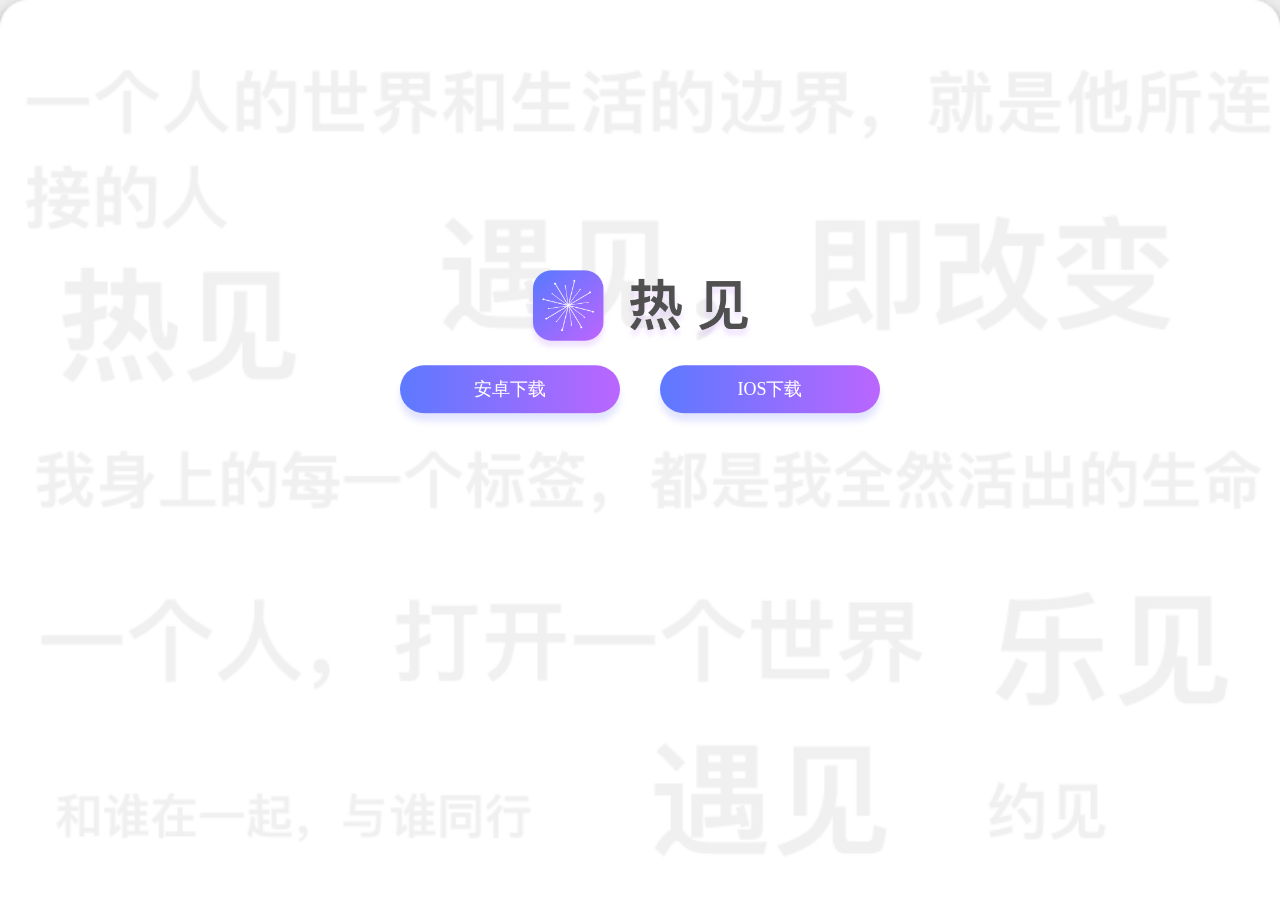
<file: index.html>
<!DOCTYPE html>
<html>
    <head>
    <meta charset="utf-8">
    <meta name="viewport" content="width=device-width, initial-scale=1.0, maximum-scale=1.0, minimum-scale=1.0, user-scalable=0">
    <meta name="author" content="leaf">
    <meta name="description" content="热见">
    <meta name="keywords" content="热见">
    <title>热见</title>
    <style type="text/css">
        html, body {
            height: 100%;
            word-wrap: break-word;
        }

        html, body, h1, h2, h3, h4, h5, h6, p, ul, ol, li, dl, dt, form, th, td, hr {
            margin: 0;
            padding: 0;
        }

        body {
            min-width: 320px;
            background: #eee;
            color: #404040;
            font: 14px/1.3 sans-serif;
            outline: 0;
            -webkit-tap-highlight-color: rgba(0, 0, 0, 0);
            -webkit-text-size-adjust: none;
            -webkit-overflow-scrolling: touch;
        }

        h1, h2, h3, h4, h5, h6, p, input, button, select, textarea {
            font-size: 14px;
            -webkit-tap-highlight-color: rgba(0, 0, 0, 0);
            outline: 0;
        }

        a, a:visited {
            text-decoration: none;
        }

        p {
            margin: 0;
        }

        img {
            max-width: 100%;
            border: 0;
        }

        .wrap {
            position: relative;
            width: 100%;
            height: 100%;
            background: url("./assets/img/bj@2x.png") center top/100% auto no-repeat;
        }

        .box {
            position: absolute;
            top: 38%;
            left: 50%;
            -webkit-transform: translate3d(-50%, -50%, 0);
            -moz-transform: translate3d(-50%, -50%, 0);
            -o-transform: translate3d(-50%, 50%, 0);
            transform: translate3d(-50%, -50%, 0);
        }

        .logo, .download {
            width: 240px;
            margin: auto;
        }

        .logo {
            width: 227px;
            margin-bottom: 13px;
        }

        .logo img {
            display: block;
            width: 100%;
        }

        .download-btn {
            display: block;
            width:240px;
            height:48px;
            background:linear-gradient(90deg,rgba(93,121,255,1) 0%,rgba(186,102,254,1) 100%);
            box-shadow:0px 8px 6px 0px rgba(114,125,255,0.2);
            border-radius:24px;
            line-height: 48px;
            font-size:18px;
            font-family:PingFangSC-Medium;
            font-weight:500;
            color:rgba(255,255,255,1);
            text-align: center;
            cursor: pointer;
        }

        .mask {
            position: fixed;
            top: 0;
            bottom: 0;
            left: 0;
            right: 0;
            background: rgba(0, 0, 0, .6);
            display: none;
        }
        .mask img {
            display: block;
            margin-top: 20px;
            width: 80%;
            float: right;
            margin-right: 4%;
        }
        .mask .close {
            display: inline-block;
            position: fixed;
            padding: 20px;
            top: 4%;
            left: 6%;
            font-size: 24px;
            color: #fff;
        }
        .pc {
            display: none;
        }
        @media (min-width: 769px) {
            .mobile {
                display: none;
            }
            .pc {
                display: block;
            }
            .download {
                width: 480px;
                font-size: 0;
            }
            .download .download-btn {
                width: 220px;
                display: inline-block;
            }
            .download .download-btn:first-child {
                margin-right: 40px;
            }
        }
    </style>
</head>
<body>
<input type="hidden" id="params" data-type="1" data-img_url="" data-download_url="https://rejian-pic.oss-cn-beijing.aliyuncs.com/apk/app-release-1.0.apk" data-second="" data-default_url="&#x4E0D;&#x8DF3;&#x8F6C;" data-title="">

<div class="wrap" id="js_download">
    <div class="box">
        <div class="logo">
            <img src="./assets/img/logo@2x.png">
        </div>
        <div class="download mobile">
            <span class="download-btn" id="dowonloadBtn">立即下载</span>
        </div>
        <div class="download pc">
            <span class="download-btn" id="androidDownload">安卓下载</span>
            <span class="download-btn" id="iosDownload">IOS下载</span>
        </div>
    </div>
    <div class="mask" id="mask">
        <span class="close" id="close">×</span>
        <img src="./assets/img/guide.png">
    </div>
</div>
<script>
    /**
     @type 跳转方式：1：直接跳下载 2：有背景图点击下载 3：有背景图支持点击和自动下载
     @img_url 背景图url
     **/
    (function () {
        var iosLink = 'https://itunes.apple.com/cn/app/%E7%83%AD%E8%A7%81/id1471481439'
        var sUserAgent = navigator.userAgent.toLocaleLowerCase(),
            isWeixin = (sUserAgent.match(/micromessenger/i) == 'micromessenger'),
            isIpad = (sUserAgent.match(/ipad/i) == 'ipad'),
            isIphone = (sUserAgent.match(/iphone/i) == 'iphone'),
            isAndroid = (sUserAgent.match(/android/i) == 'android'),
            isQQ = sUserAgent.match(/ qq/) == ' qq'
            download = document.getElementById('dowonloadBtn'),
            mask = document.getElementById('mask'),
            close = document.getElementById('close'),
            download_url = params.getAttribute('data-download_url');
        function downloadFn() {
            location.href = isAndroid ? download_url : iosLink;
        }
        download.addEventListener('click', clickBtn)
        function clickBtn() {
            if (isAndroid && (isWeixin || isQQ)) {
                mask.style.display = 'block';
            } else {
                downloadFn()
            }
        }
        close.addEventListener('click', function() {
            mask.style.display = 'none';
        })
        
        var androidDownload = document.getElementById('androidDownload');
        var iosDownload = document.getElementById('iosDownload');
        // 安卓下载
        androidDownload.addEventListener('click', function() {
            location.href = download_url
        })
        iosDownload.addEventListener('click', function() {
            location.href = iosLink
        })
    })();
</script>
</body>
</html>
</file>
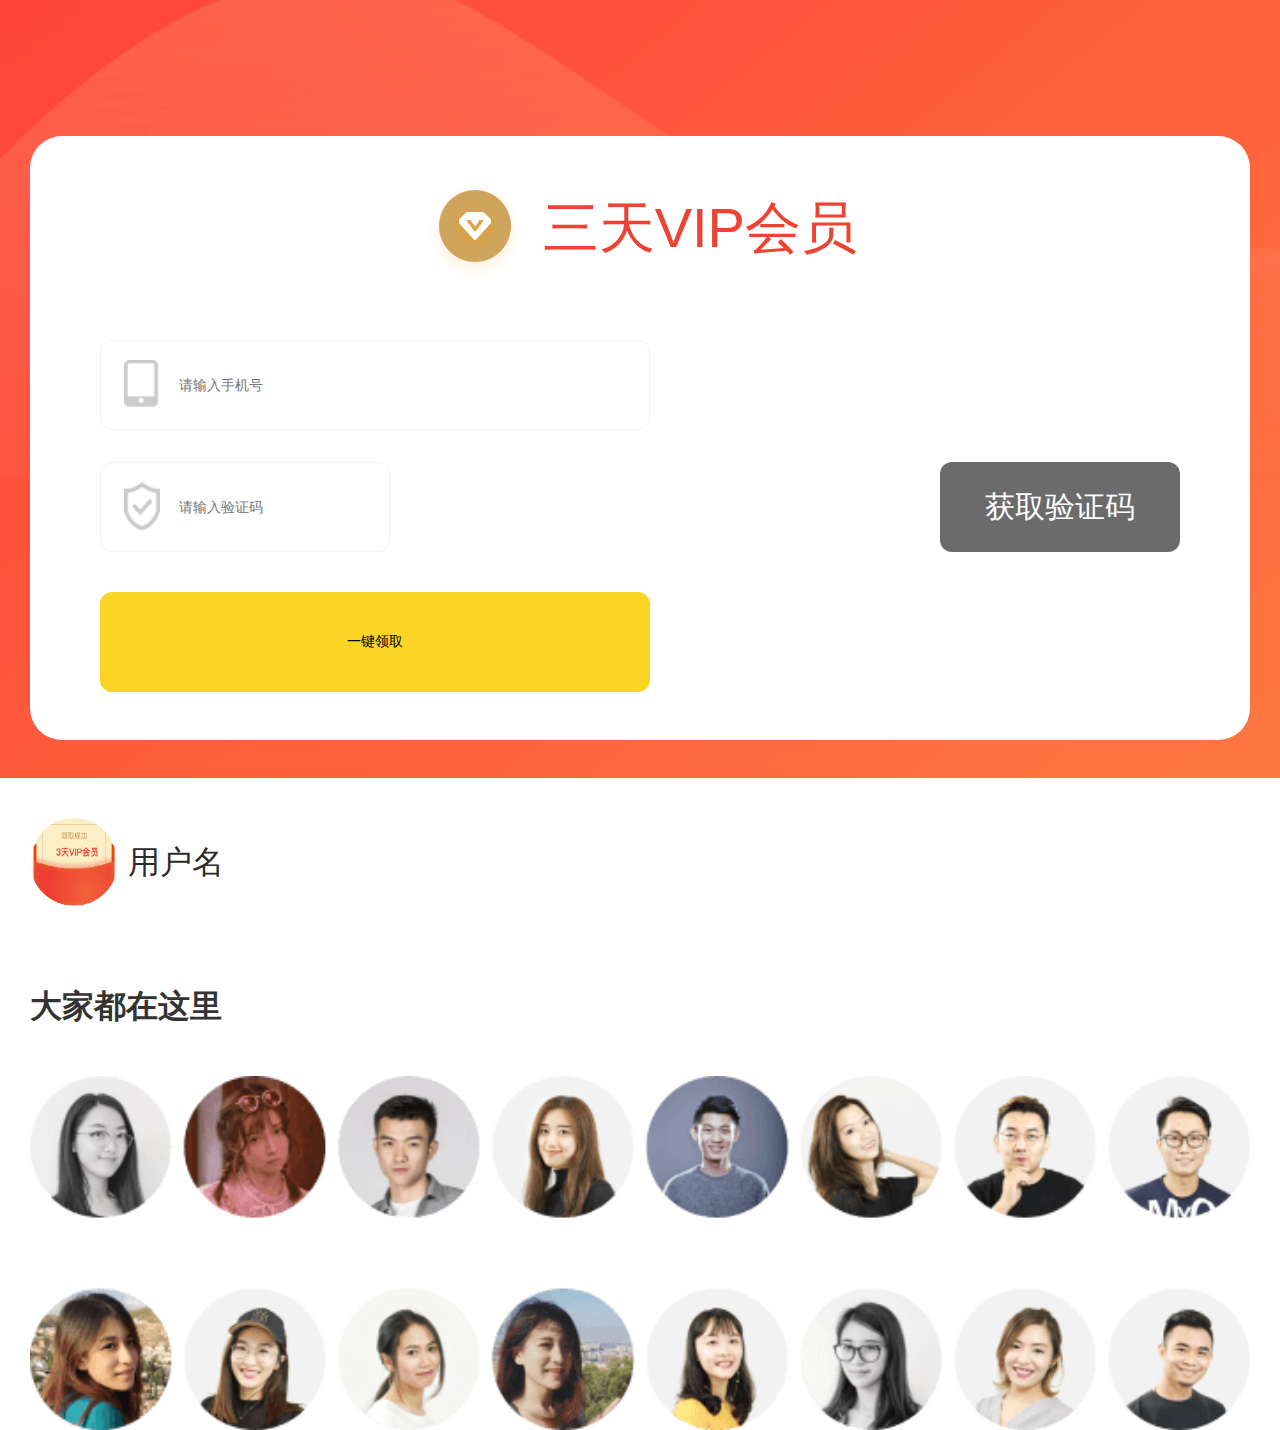
<file: invite/index.html>
<!DOCTYPE html>
<html lang="en">
<head>
    <meta charset="UTF-8">
    <meta name="viewport" content="width=device-width, initial-scale=1.0">
    <meta http-equiv="X-UA-Compatible" content="ie=edge">
    <title>Document</title>
    <link rel="stylesheet" href="../assets/css/invite/index.css">
</head>
<body>
    <section class="register-top">
        <div class="register-form">
            <p class="form-title">
                <img src="../assets/img/invite/vip.png" alt="">
                三天VIP会员
            </p>
            <div>
                <div class="form-item">
                    <label class="input-phone-icon"></label>
                    <input class="input-phone" name="phone" type="text" placeholder="请输入手机号" maxlength="11">
                </div>
                <div class="form-item">
                    <label class="input-code-icon"></label>
                    <input class="input-code" name="code" type="text" placeholder="请输入验证码" maxlength="6">
                    <button class="send-code-btn">获取验证码</button>
                </div>
                <div class="form-item">
                    <button class="submit-btn">一键领取</button>
                </div>
            </div>
        </div>
    </section>
    <section>
        <div class="invite-friend">
            <div class="invite-friend-head">
                <img src="../assets/img/invite/model-bg.png" alt="">
            </div>
            <span class="invite-friend-name">用户名</span>
        </div>
    </section>
    <section class="register-bottom">
        <p class="head-img-title">大家都在这里</p>
        <img src="../assets/img/invite/head-list.png">
    </section>
    <div class="invite-model">
        <div class="model-content">
            <button class="model-button">下载热缘APP</button>
        </div>
    </div>
    <div class="toast">dasds</div>
    <div class="mask" id="mask">
        <span class="close" id="close">×</span>
        <img src="../assets/img/guide.png">
    </div>
    <script>
        // rem.js
        ;(function (designWidth, maxWidth) {
            var doc = document,
                win = window;
            var docEl = doc.documentElement;
            var tid;
            var rootItem, rootStyle;

            function refreshRem() {
                var width = docEl.getBoundingClientRect().width;
                if (!maxWidth) {
                    maxWidth = 540;
                }
                ;
                if (width > maxWidth) {
                    width = maxWidth;
                }
                //与淘宝做法不同，直接采用简单的rem换算方法1rem=100px
                var rem = width * 100 / designWidth;
                //兼容UC开始
                rootStyle = "html{font-size:" + rem + 'px !important}';
                rootItem = document.getElementById('rootsize') || document.createElement("style");
                if (!document.getElementById('rootsize')) {
                    document.getElementsByTagName("head")[0].appendChild(rootItem);
                    rootItem.id = 'rootsize';
                }
                if (rootItem.styleSheet) {
                    rootItem.styleSheet.disabled || (rootItem.styleSheet.cssText = rootStyle)
                } else {
                    try {
                        rootItem.innerHTML = rootStyle
                    } catch (f) {
                        rootItem.innerText = rootStyle
                    }
                }
                //兼容UC结束
                docEl.style.fontSize = rem + "px";
            };
            refreshRem();

            win.addEventListener("resize", function () {
                clearTimeout(tid); //防止执行两次
                tid = setTimeout(refreshRem, 300);
            }, false);

            win.addEventListener("pageshow", function (e) {
                if (e.persisted) { // 浏览器后退的时候重新计算
                    clearTimeout(tid);
                    tid = setTimeout(refreshRem, 300);
                }
            }, false);

            if (doc.readyState === "complete") {
                doc.body.style.fontSize = "16px";
            } else {
                doc.addEventListener("DOMContentLoaded", function (e) {
                    doc.body.style.fontSize = "16px";
                }, false);
            }
        })(375, 750);
    </script>
    <script src="https://code.jquery.com/jquery-3.4.1.js"></script>
    <script>
        $(function() {
            var iosLink = 'https://itunes.apple.com/cn/app/%E7%83%AD%E8%A7%81/id1471481439'
            var androidLink = 'https://rejian-pic.oss-cn-beijing.aliyuncs.com/apk/app-release-1.0.apk'
            var sUserAgent = navigator.userAgent.toLocaleLowerCase(),
                isWeixin = (sUserAgent.match(/micromessenger/i) == 'micromessenger'),
                isAndroid = (sUserAgent.match(/android/i) == 'android'),
                isQQ = sUserAgent.match(/ qq/) == ' qq'
                mask = document.getElementById('mask'),
                close = document.getElementById('close');
            function downloadFn() {
                location.href = isAndroid ? androidLink : iosLink;
            }

            function clickBtn() {
                if (isAndroid && (isWeixin || isQQ)) {
                    mask.style.display = 'block';
                } else {
                    downloadFn()
                }
            }
            // 关闭mask
            close.addEventListener('click', function() {
                mask.style.display = 'none';
            })

            // 发送验证码倒计时
            var countdown = 60;
            function settime(obj) {
                if (countdown == 0) {
                    obj.attr('disabled', false);
                    obj.text('获取验证码');
                    countdown = 60;
                    return;
                } else {
                    obj.attr('disabled', true);
                    obj.text('重新发送(' + countdown + ')');
                    countdown--;
                    setTimeout(function() {
                        settime(obj)
                    }, 1000);
                }
            }

            // toast
            function showToast(data) {
                let op = {
                    time: 2000,
                    text: '错误信息'
                }
                op = Object.assign({}, op, data);
                $('.toast').text(op.text).show();
                setTimeout(function() {
                    $('.toast').fadeOut(300);
                }, op.time)
            }

            // 发送验证码
            $('.register-form .send-code-btn').click(function() {
                let _this = $(this);
                $.ajax({
                    url: 'http://39.107.105.168:8181/app/acc/inviteReg',
                    method: 'POST',
                    data: {},
                    success: function(res) {
                        console.log(11111, res)
                        if (res.code === 200) {
                            // 发送验证码成功
                            settime(_this)
                        }
                    }
                })
            });

            // 一键领取
            var isClick = false
            $('.register-form .submit-btn').click(function() {
                if (isClick) {
                    return
                }
                var phone = $('.input-phone').val();
                var code = $('.input-code').val();
                if (!phone || !code) {
                    showToast({
                        text: '请填写手机号或验证码'
                    })
                    return
                }
                var isClick = true
                $.ajax({
                    url: 'http://39.107.105.168:8181/app/acc/inviteReg',
                    method: 'POST',
                    data: {
                        inviteId: 'fsfska',
                        mobile: phone,
                        verifyCode: code
                    },
                    success: function(res) {
                        console.log(11111, res)
                        isClick = false
                        if (res.code === 200) {
                            // 展示弹窗
                            $('.invite-model').show();
                        }
                    }
                })
            });

            // 下载
            $('.invite-model .model-button').click(function() {
                $('.invite-model').hide();
                // 这里写下载逻辑
                clickBtn();
            })
        });
    </script>
</body>
</html>
</file>
<file: assets/css/invite/index.css>
/* reset css */
* {
    -webkit-box-sizing: border-box;
    box-sizing: border-box;
}
html, body {
    height: 100%;
    word-wrap: break-word;
    background: #fff;
}

html, body, h1, h2, h3, h4, h5, h6, p, ul, ol, li, dl, dt, form, th, td, hr {
    margin: 0;
    padding: 0;
}

body {
    min-width: 3.20rem;
    background: #fff;
    color: #404040;
    font: 14px/1.3 sans-serif;
    outline: 0;
    -webkit-tap-highlight-color: rgba(0, 0, 0, 0);
    -webkit-text-size-adjust: none;
    -webkit-overflow-scrolling: touch;
}

h1, h2, h3, h4, h5, h6, p, input, button, select, textarea {
    font-size: 14px;
    -webkit-tap-highlight-color: rgba(0, 0, 0, 0);
    outline: 0;
}

a, a:visited {
    text-decoration: none;
}

p {
    margin: 0;
}

img {
    max-width: 100%;
    border: 0;
}
button {
    border: none;
    outline: none;
}
button:active {
    border: none;
}
button:focus {
    border: none;
}


.register-top {
    padding: .68rem .15rem .19rem;
    background: url('../../img/invite/bj.png') center -0.69rem/100% auto no-repeat;
}
.register-form {
    padding: .20rem .35rem .08rem;
    background:rgba(255,255,255,1);
    border-radius:.16rem;
}
.form-title {
    margin-bottom: .28rem;
    font-size:.28rem;
    font-weight:500;
    color:rgba(237,67,50,1);
    line-height:.52rem;
    text-align: center;
}
.form-title img {
    display: inline-block;
    width: .52rem;
    height: .52rem;
    vertical-align: middle;
}
.register-form .form-item {
    position: relative;
    margin-bottom: .16rem;
}
.register-form input {
    position: relative;
    padding-left: .39rem;
    width:2.75rem;
    height:.45rem;
    background:rgba(255,255,255,1);
    border-radius:.06rem;
    border:1px solid rgba(243,243,243,1);
}
.register-form .input-phone {
}
.register-form .input-code {
    margin-bottom: .04rem;
    width: 1.45rem;
}
.register-form .input-phone-icon,
.register-form .input-code-icon {
    position: absolute;
    display: block;
    width: .18rem;
    height: .24rem;
    top: .1rem;
    left: .12rem;
    z-index: 1;
}
.register-form .input-phone-icon {
    background: url('../../img/invite/phone.png') center/100% 100% no-repeat;
}
.register-form .input-code-icon {
    background: url('../../img/invite/code.png') center/100% 100% no-repeat;    
}
.register-form .send-code-btn {
    display: inline-block;
    float: right;
    width: 1.2rem;
    height: .45rem;
    font-size: .15rem;
    background: #6B6B6B;
    color: #fff;
    border-radius: .06rem;
}
.register-form .submit-btn {
    width:2.75rem;
    height:.5rem;
    background:rgba(252,212,36,1);
    border-radius:.06rem;
}
.register-bottom {
    margin: 0 .15rem .42rem .15rem;
    background: #fff;
}
.register-bottom .head-img-title {
    padding-top: .05rem;
    margin-bottom: .1rem;
    font-size:.16rem;
    font-weight:600;
    line-height: .5rem;
    color:rgba(51,51,51,1);
}
.register-bottom img {
    display: block;
    width: 100%;
}

/* model css */
.invite-model {
    display: none;
    position: fixed;
    top: 0;
    left: 0;
    right: 0;
    bottom: 0;
    z-index: 999;
    background: rgba(0, 0, 0, .6);
    text-align: center;
}
.invite-model::after {
    content: "";
    display: inline-block;
    height: 100%;
    width: 0;
    vertical-align: middle;
}
.invite-model .model-content {
    display: inline-block;
    vertical-align: middle;
    width: 2.99rem;
    height: 2.51rem;
    background: url('../../img/invite/model-bg.png') center/100% no-repeat;
    overflow: hidden;
}
.invite-model .model-content .model-button {
    margin: 1.73rem auto .28rem;
    width:2.35rem;
    height:.5rem;
    background:rgba(252,212,36,1);
    border-radius:.06rem;
    font-size:.16rem;
    font-weight:500;
    color:rgba(43,43,43,1);
}

/* toast css */
.toast {
    display: none;
    position: fixed;
    top: 30%;
    left: 50%;
    transform: translateX(-50%);
    border-radius: 3px;
    padding: 4px 10px;
    background: rgba(0, 0, 0, .8);
    font-size: 14px;
    text-align: center;
    color: #fff;
}

/* mask css */
.mask {
    position: fixed;
    top: 0;
    bottom: 0;
    left: 0;
    right: 0;
    background: rgba(0, 0, 0, .6);
    display: none;
}
.mask img {
    display: block;
    margin-top: .2rem;
    width: 80%;
    float: right;
    margin-right: 4%;
}
.mask .close {
    display: inline-block;
    position: fixed;
    padding: .2rem;
    top: 4%;
    left: 6%;
    font-size: .24rem;
    color: #fff;
}
.invite-friend {
    padding: .2rem 0;
    margin: 0 .15rem;
    font-size: 0;
}
.invite-friend-head {
    display: inline-block;
    float: left;
    width: .44rem;
    height: .44rem;
    margin-right: .05rem;
    overflow: hidden;
    border-radius: 50%;
    /* vertical-align: middle; */
}
.invite-friend-head img {
    display: block;
    width: .44rem;
    height: .44rem;
    border-radius: 50%;
}
.invite-friend-name {
    display: inline-block;
    line-height: .44rem;
    font-size: .16rem;
    color: rgba(43,43,43,1);
}
</file>
